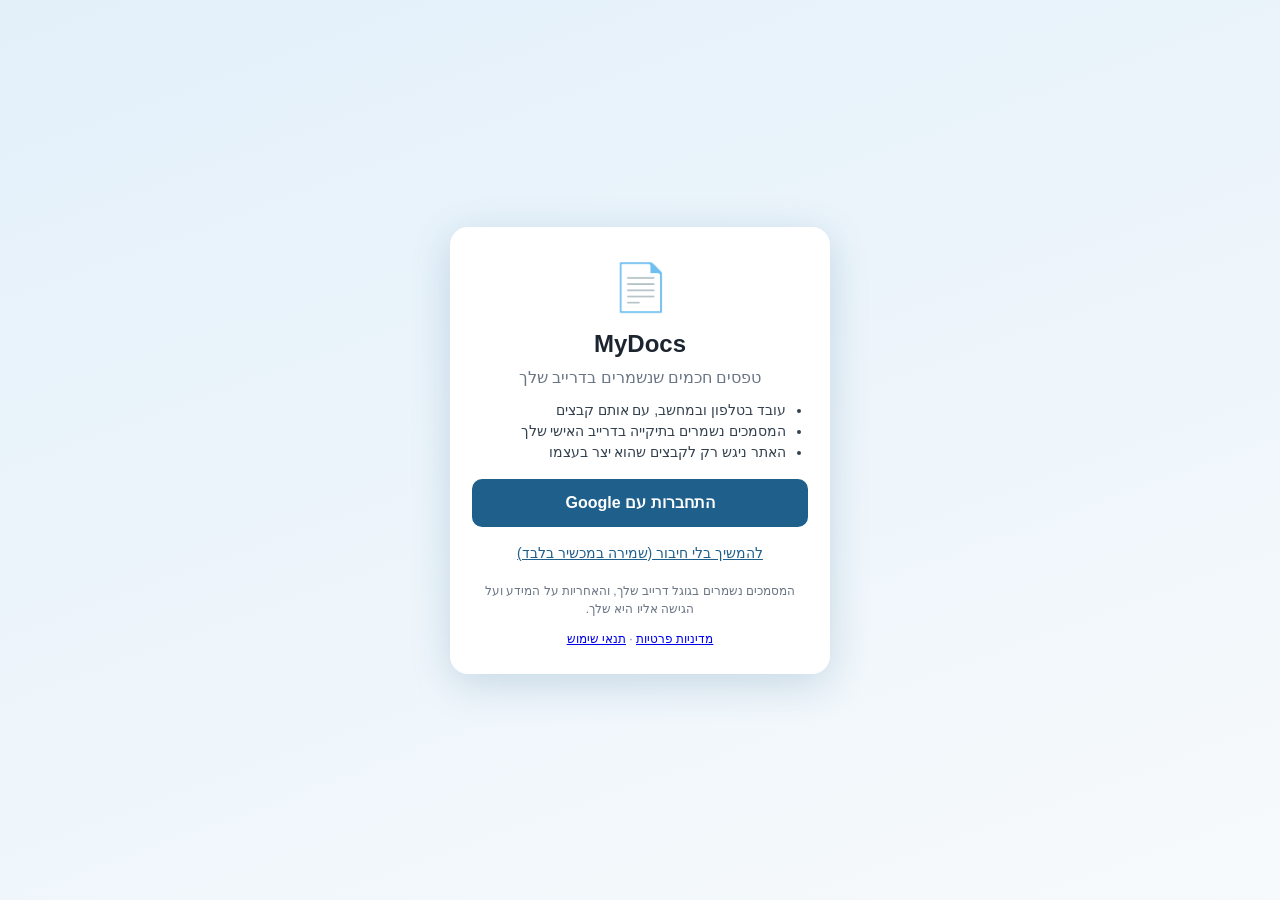
<file: index.html>
<!DOCTYPE html>
<html lang="he" dir="rtl">
<head>
<meta charset="UTF-8">
<meta name="viewport" content="width=device-width, initial-scale=1">
<title>עורך מסמכים</title>
<link rel="stylesheet" href="css/style.css">

</head>
<body>
<div id="app">
 <div class="bar" id="bar"></div>
 <input id="title">
 <div class="opts" id="opts"></div>
 <div id="cells"></div>
 <div class="bar" id="add"></div>
 <footer class="foot"><a href="privacy.html" target="_blank">מדיניות פרטיות · Privacy</a> &nbsp;|&nbsp; <a href="terms.html" target="_blank">תנאי שימוש · Terms</a></footer>
</div>
<div id="print"></div>
<input type="file" id="file" hidden>

<script src="js/config.js"></script>
<script src="js/i18n.js"></script>
<script src="js/state.js"></script>
<script src="js/dom.js"></script>
<script src="js/ui.js"></script>
<script src="js/io.js"></script>
<script src="js/print.js"></script>
<script src="js/fill.js"></script>
<script src="js/drive.js"></script>
<script src="js/main.js"></script>
</body>
</html>
</file>
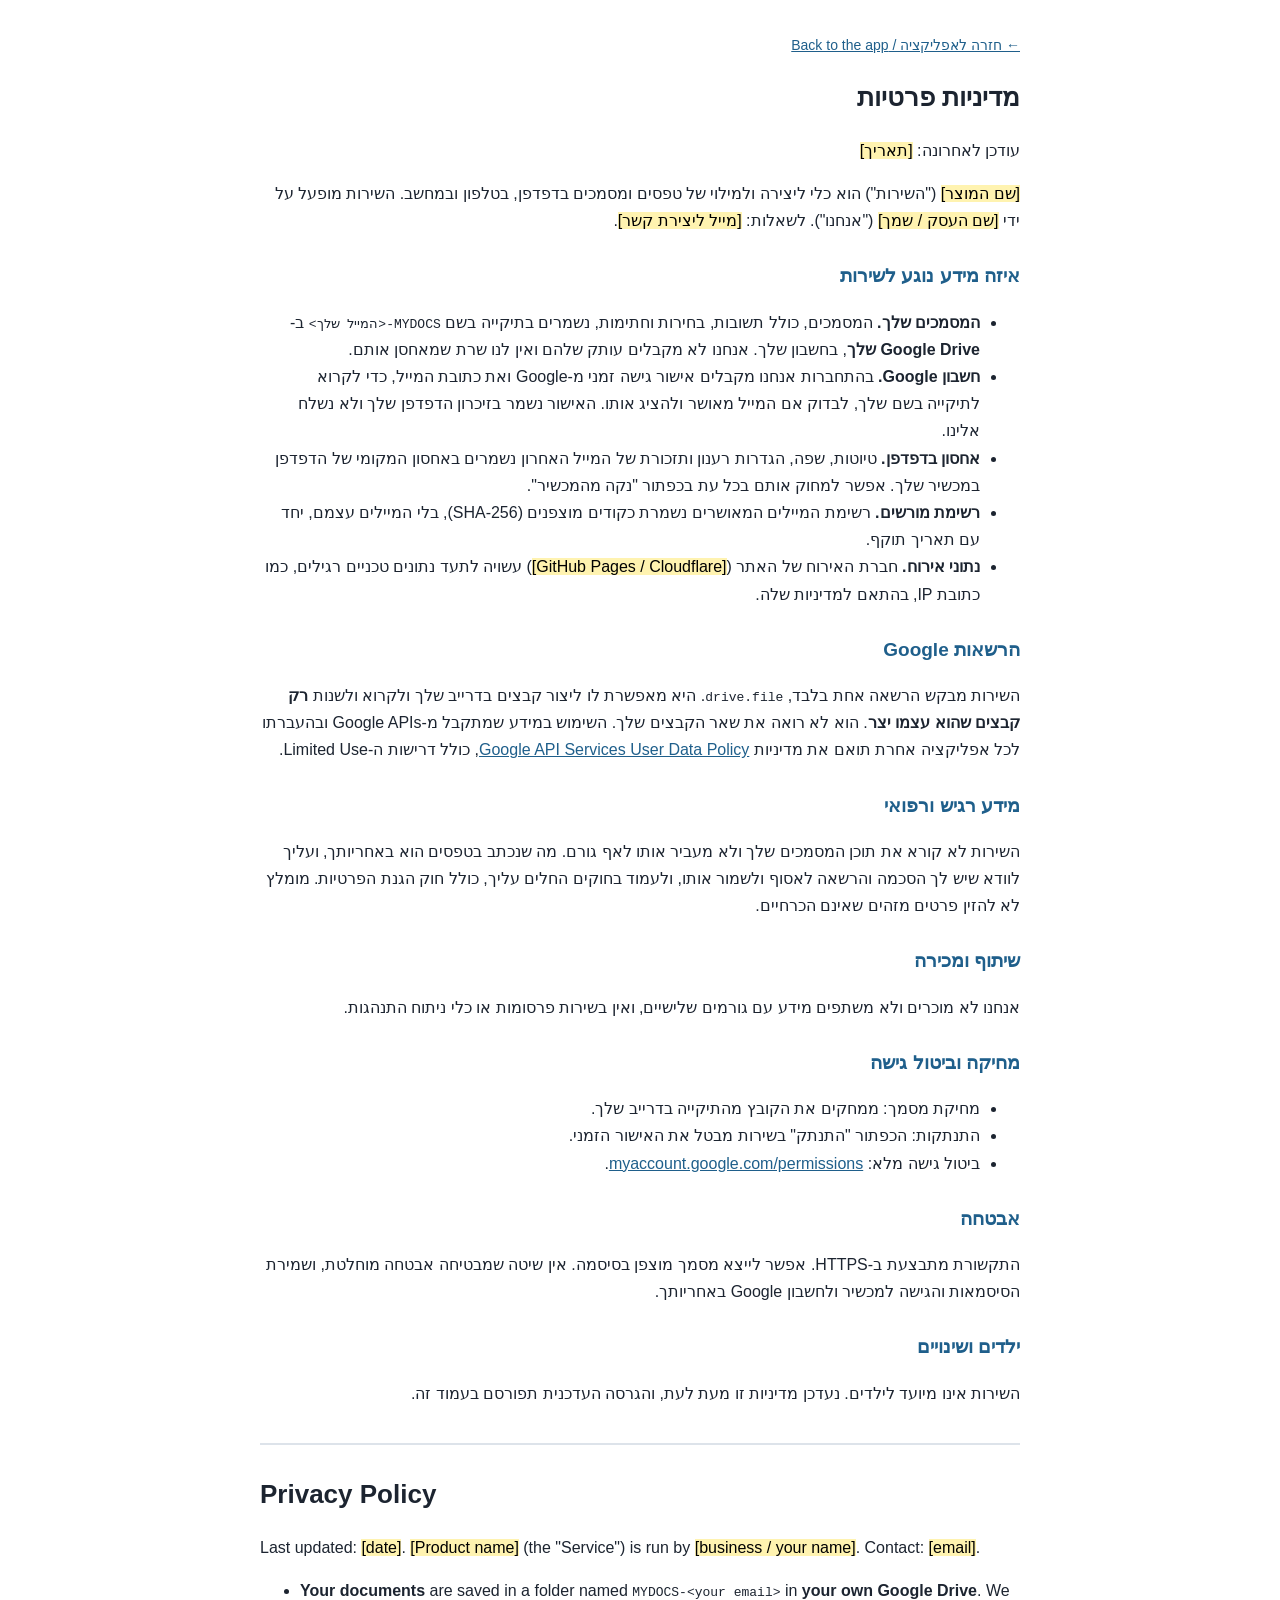
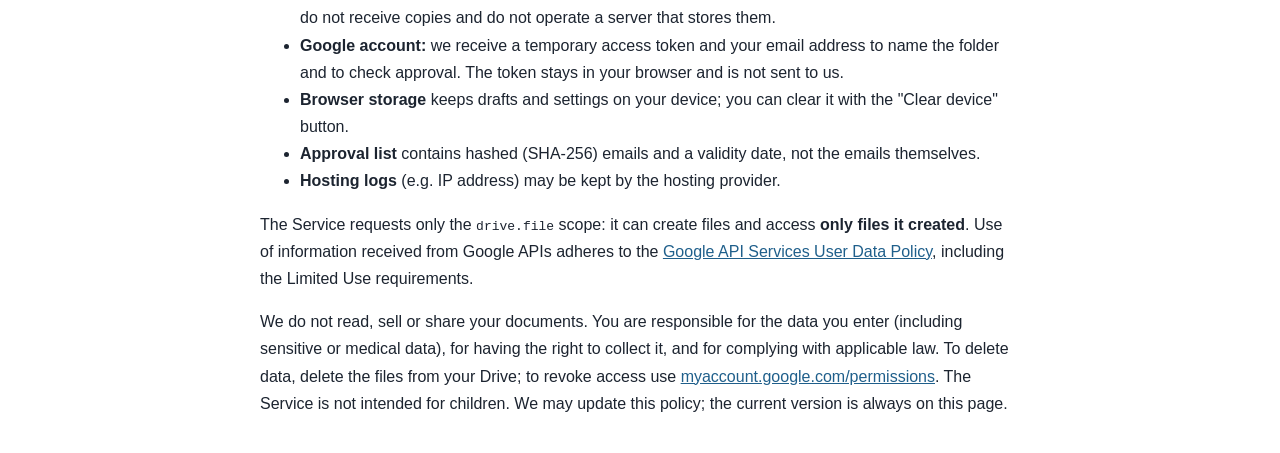
<file: privacy.html>
<!DOCTYPE html>
<html lang="he" dir="rtl">
<head>
<meta charset="UTF-8">
<meta name="viewport" content="width=device-width, initial-scale=1">
<title>מדיניות פרטיות</title>
<style>
body{font-family:"Segoe UI",Arial,sans-serif;line-height:1.7;max-width:760px;margin:0 auto;padding:20px;color:#1c2430;background:#fff}
h1{font-size:26px}h2{font-size:19px;margin-top:26px;color:#1f5f8b}mark{background:#fff3b0}
.en{direction:ltr;text-align:left;border-top:2px solid #dde3ea;margin-top:36px;padding-top:10px}
a{color:#1f5f8b}.back{font-size:14px}
</style>
</head>
<body>
<p class="back"><a href="./">&larr; חזרה לאפליקציה / Back to the app</a></p>
<!-- DRAFT: replace every <mark>[...]</mark> placeholder and have a lawyer review before publishing. -->
<h1>מדיניות פרטיות</h1>
<p>עודכן לאחרונה: <mark>[תאריך]</mark></p>
<p><mark>[שם המוצר]</mark> ("השירות") הוא כלי ליצירה ולמילוי של טפסים ומסמכים בדפדפן, בטלפון ובמחשב. השירות מופעל על ידי <mark>[שם העסק / שמך]</mark> ("אנחנו"). לשאלות: <mark>[מייל ליצירת קשר]</mark>.</p>

<h2>איזה מידע נוגע לשירות</h2>
<ul>
<li><b>המסמכים שלך.</b> המסמכים, כולל תשובות, בחירות וחתימות, נשמרים בתיקייה בשם <code>MYDOCS-&lt;המייל שלך&gt;</code> ב-<b>Google Drive שלך</b>, בחשבון שלך. אנחנו לא מקבלים עותק שלהם ואין לנו שרת שמאחסן אותם.</li>
<li><b>חשבון Google.</b> בהתחברות אנחנו מקבלים אישור גישה זמני מ-Google ואת כתובת המייל, כדי לקרוא לתיקייה בשם שלך, לבדוק אם המייל מאושר ולהציג אותו. האישור נשמר בזיכרון הדפדפן שלך ולא נשלח אלינו.</li>
<li><b>אחסון בדפדפן.</b> טיוטות, שפה, הגדרות רענון ותזכורת של המייל האחרון נשמרים באחסון המקומי של הדפדפן במכשיר שלך. אפשר למחוק אותם בכל עת בכפתור "נקה מהמכשיר".</li>
<li><b>רשימת מורשים.</b> רשימת המיילים המאושרים נשמרת כקודים מוצפנים (SHA-256), בלי המיילים עצמם, יחד עם תאריך תוקף.</li>
<li><b>נתוני אירוח.</b> חברת האירוח של האתר (<mark>[GitHub Pages / Cloudflare]</mark>) עשויה לתעד נתונים טכניים רגילים, כמו כתובת IP, בהתאם למדיניות שלה.</li>
</ul>

<h2>הרשאות Google</h2>
<p>השירות מבקש הרשאה אחת בלבד, <code>drive.file</code>. היא מאפשרת לו ליצור קבצים בדרייב שלך ולקרוא ולשנות <b>רק קבצים שהוא עצמו יצר</b>. הוא לא רואה את שאר הקבצים שלך. השימוש במידע שמתקבל מ-Google APIs ובהעברתו לכל אפליקציה אחרת תואם את מדיניות <a href="https://developers.google.com/terms/api-services-user-data-policy">Google API Services User Data Policy</a>, כולל דרישות ה-Limited Use.</p>

<h2>מידע רגיש ורפואי</h2>
<p>השירות לא קורא את תוכן המסמכים שלך ולא מעביר אותו לאף גורם. מה שנכתב בטפסים הוא באחריותך, ועליך לוודא שיש לך הסכמה והרשאה לאסוף ולשמור אותו, ולעמוד בחוקים החלים עליך, כולל חוק הגנת הפרטיות. מומלץ לא להזין פרטים מזהים שאינם הכרחיים.</p>

<h2>שיתוף ומכירה</h2>
<p>אנחנו לא מוכרים ולא משתפים מידע עם גורמים שלישיים, ואין בשירות פרסומות או כלי ניתוח התנהגות.</p>

<h2>מחיקה וביטול גישה</h2>
<ul>
<li>מחיקת מסמך: ממחקים את הקובץ מהתיקייה בדרייב שלך.</li>
<li>התנתקות: הכפתור "התנתק" בשירות מבטל את האישור הזמני.</li>
<li>ביטול גישה מלא: <a href="https://myaccount.google.com/permissions">myaccount.google.com/permissions</a>.</li>
</ul>

<h2>אבטחה</h2>
<p>התקשורת מתבצעת ב-HTTPS. אפשר לייצא מסמך מוצפן בסיסמה. אין שיטה שמבטיחה אבטחה מוחלטת, ושמירת הסיסמאות והגישה למכשיר ולחשבון Google באחריותך.</p>

<h2>ילדים ושינויים</h2>
<p>השירות אינו מיועד לילדים. נעדכן מדיניות זו מעת לעת, והגרסה העדכנית תפורסם בעמוד זה.</p>

<div class="en"><h1>Privacy Policy</h1>
<p>Last updated: <mark>[date]</mark>. <mark>[Product name]</mark> (the "Service") is run by <mark>[business / your name]</mark>. Contact: <mark>[email]</mark>.</p>
<ul>
<li><b>Your documents</b> are saved in a folder named <code>MYDOCS-&lt;your email&gt;</code> in <b>your own Google Drive</b>. We do not receive copies and do not operate a server that stores them.</li>
<li><b>Google account:</b> we receive a temporary access token and your email address to name the folder and to check approval. The token stays in your browser and is not sent to us.</li>
<li><b>Browser storage</b> keeps drafts and settings on your device; you can clear it with the "Clear device" button.</li>
<li><b>Approval list</b> contains hashed (SHA-256) emails and a validity date, not the emails themselves.</li>
<li><b>Hosting logs</b> (e.g. IP address) may be kept by the hosting provider.</li>
</ul>
<p>The Service requests only the <code>drive.file</code> scope: it can create files and access <b>only files it created</b>. Use of information received from Google APIs adheres to the <a href="https://developers.google.com/terms/api-services-user-data-policy">Google API Services User Data Policy</a>, including the Limited Use requirements.</p>
<p>We do not read, sell or share your documents. You are responsible for the data you enter (including sensitive or medical data), for having the right to collect it, and for complying with applicable law. To delete data, delete the files from your Drive; to revoke access use <a href="https://myaccount.google.com/permissions">myaccount.google.com/permissions</a>. The Service is not intended for children. We may update this policy; the current version is always on this page.</p></div>
</body>
</html>
</file>
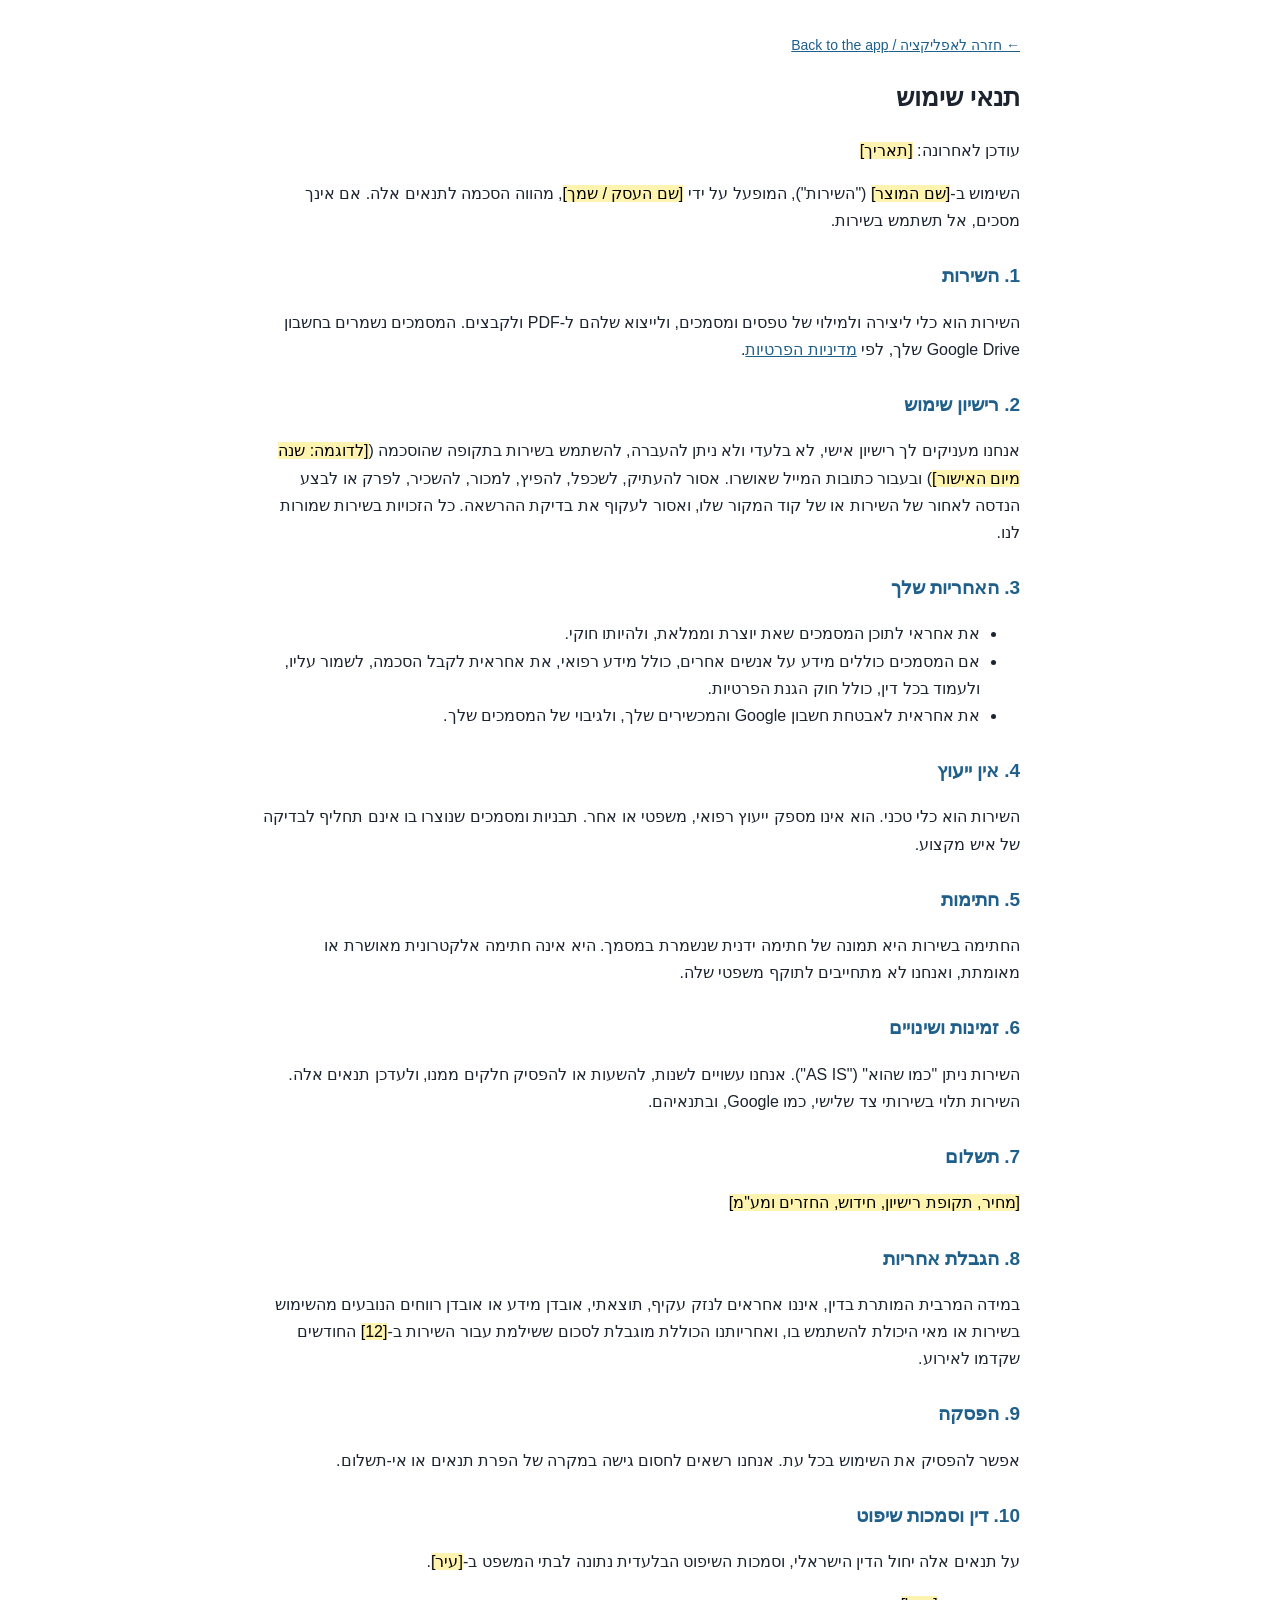
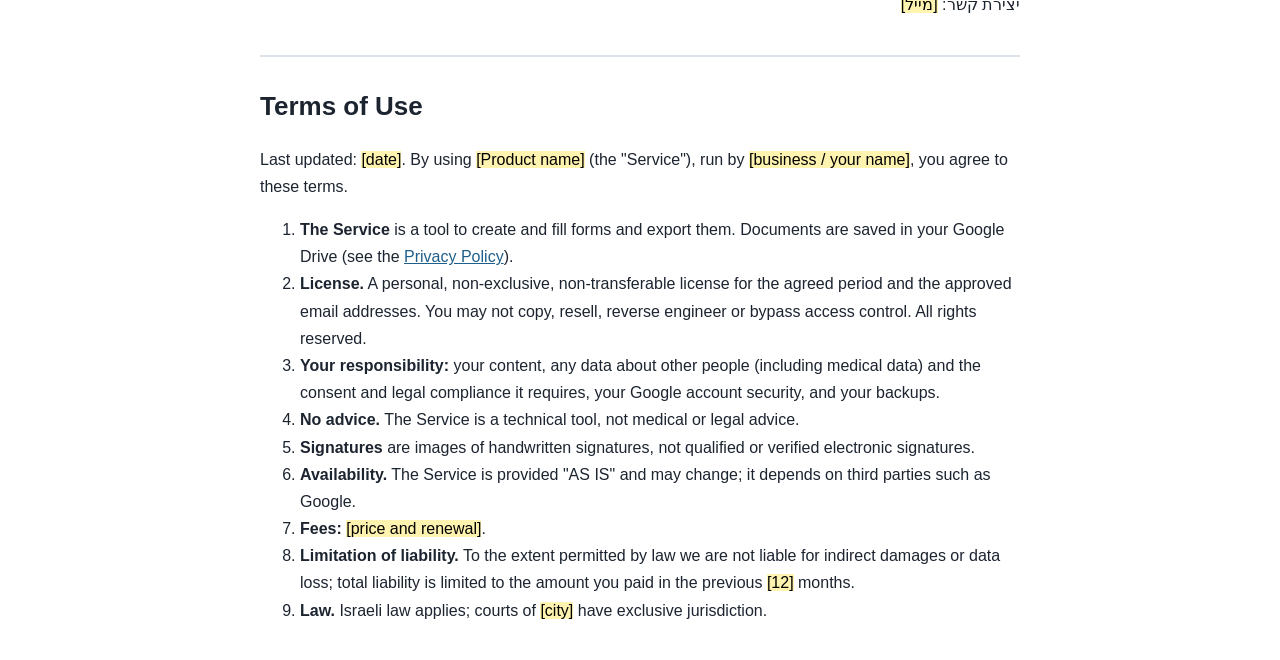
<file: terms.html>
<!DOCTYPE html>
<html lang="he" dir="rtl">
<head>
<meta charset="UTF-8">
<meta name="viewport" content="width=device-width, initial-scale=1">
<title>תנאי שימוש</title>
<style>
body{font-family:"Segoe UI",Arial,sans-serif;line-height:1.7;max-width:760px;margin:0 auto;padding:20px;color:#1c2430;background:#fff}
h1{font-size:26px}h2{font-size:19px;margin-top:26px;color:#1f5f8b}mark{background:#fff3b0}
.en{direction:ltr;text-align:left;border-top:2px solid #dde3ea;margin-top:36px;padding-top:10px}
a{color:#1f5f8b}.back{font-size:14px}
</style>
</head>
<body>
<p class="back"><a href="./">&larr; חזרה לאפליקציה / Back to the app</a></p>
<!-- DRAFT: replace every <mark>[...]</mark> placeholder and have a lawyer review before publishing. -->
<h1>תנאי שימוש</h1>
<p>עודכן לאחרונה: <mark>[תאריך]</mark></p>
<p>השימוש ב-<mark>[שם המוצר]</mark> ("השירות"), המופעל על ידי <mark>[שם העסק / שמך]</mark>, מהווה הסכמה לתנאים אלה. אם אינך מסכים, אל תשתמש בשירות.</p>

<h2>1. השירות</h2>
<p>השירות הוא כלי ליצירה ולמילוי של טפסים ומסמכים, ולייצוא שלהם ל-PDF ולקבצים. המסמכים נשמרים בחשבון Google Drive שלך, לפי <a href="privacy.html">מדיניות הפרטיות</a>.</p>

<h2>2. רישיון שימוש</h2>
<p>אנחנו מעניקים לך רישיון אישי, לא בלעדי ולא ניתן להעברה, להשתמש בשירות בתקופה שהוסכמה (<mark>[לדוגמה: שנה מיום האישור]</mark>) ובעבור כתובות המייל שאושרו. אסור להעתיק, לשכפל, להפיץ, למכור, להשכיר, לפרק או לבצע הנדסה לאחור של השירות או של קוד המקור שלו, ואסור לעקוף את בדיקת ההרשאה. כל הזכויות בשירות שמורות לנו.</p>

<h2>3. האחריות שלך</h2>
<ul>
<li>את אחראי לתוכן המסמכים שאת יוצרת וממלאת, ולהיותו חוקי.</li>
<li>אם המסמכים כוללים מידע על אנשים אחרים, כולל מידע רפואי, את אחראית לקבל הסכמה, לשמור עליו, ולעמוד בכל דין, כולל חוק הגנת הפרטיות.</li>
<li>את אחראית לאבטחת חשבון Google והמכשירים שלך, ולגיבוי של המסמכים שלך.</li>
</ul>

<h2>4. אין ייעוץ</h2>
<p>השירות הוא כלי טכני. הוא אינו מספק ייעוץ רפואי, משפטי או אחר. תבניות ומסמכים שנוצרו בו אינם תחליף לבדיקה של איש מקצוע.</p>

<h2>5. חתימות</h2>
<p>החתימה בשירות היא תמונה של חתימה ידנית שנשמרת במסמך. היא אינה חתימה אלקטרונית מאושרת או מאומתת, ואנחנו לא מתחייבים לתוקף משפטי שלה.</p>

<h2>6. זמינות ושינויים</h2>
<p>השירות ניתן "כמו שהוא" ("AS IS"). אנחנו עשויים לשנות, להשעות או להפסיק חלקים ממנו, ולעדכן תנאים אלה. השירות תלוי בשירותי צד שלישי, כמו Google, ובתנאיהם.</p>

<h2>7. תשלום</h2>
<p><mark>[מחיר, תקופת רישיון, חידוש, החזרים ומע"מ]</mark></p>

<h2>8. הגבלת אחריות</h2>
<p>במידה המרבית המותרת בדין, איננו אחראים לנזק עקיף, תוצאתי, אובדן מידע או אובדן רווחים הנובעים מהשימוש בשירות או מאי היכולת להשתמש בו, ואחריותנו הכוללת מוגבלת לסכום ששילמת עבור השירות ב-<mark>[12]</mark> החודשים שקדמו לאירוע.</p>

<h2>9. הפסקה</h2>
<p>אפשר להפסיק את השימוש בכל עת. אנחנו רשאים לחסום גישה במקרה של הפרת תנאים או אי-תשלום.</p>

<h2>10. דין וסמכות שיפוט</h2>
<p>על תנאים אלה יחול הדין הישראלי, וסמכות השיפוט הבלעדית נתונה לבתי המשפט ב-<mark>[עיר]</mark>.</p>
<p>יצירת קשר: <mark>[מייל]</mark></p>

<div class="en"><h1>Terms of Use</h1>
<p>Last updated: <mark>[date]</mark>. By using <mark>[Product name]</mark> (the "Service"), run by <mark>[business / your name]</mark>, you agree to these terms.</p>
<ol>
<li><b>The Service</b> is a tool to create and fill forms and export them. Documents are saved in your Google Drive (see the <a href="privacy.html">Privacy Policy</a>).</li>
<li><b>License.</b> A personal, non-exclusive, non-transferable license for the agreed period and the approved email addresses. You may not copy, resell, reverse engineer or bypass access control. All rights reserved.</li>
<li><b>Your responsibility:</b> your content, any data about other people (including medical data) and the consent and legal compliance it requires, your Google account security, and your backups.</li>
<li><b>No advice.</b> The Service is a technical tool, not medical or legal advice.</li>
<li><b>Signatures</b> are images of handwritten signatures, not qualified or verified electronic signatures.</li>
<li><b>Availability.</b> The Service is provided "AS IS" and may change; it depends on third parties such as Google.</li>
<li><b>Fees:</b> <mark>[price and renewal]</mark>.</li>
<li><b>Limitation of liability.</b> To the extent permitted by law we are not liable for indirect damages or data loss; total liability is limited to the amount you paid in the previous <mark>[12]</mark> months.</li>
<li><b>Law.</b> Israeli law applies; courts of <mark>[city]</mark> have exclusive jurisdiction.</li>
</ol></div>
</body>
</html>
</file>
<file: css/style.css>
:root{--ink:#1c2430;--mute:#6b7685;--line:#d9dee5;--bg:#eef1f4;--card:#fff;--acc:#1f5f8b;--acc2:#e8f1f8;--bad:#b3362b}
*{box-sizing:border-box}
body{margin:0;background:var(--bg);color:var(--ink);font:16px/1.5 "Segoe UI",Arial,"Noto Sans Hebrew",sans-serif}
#app{max-width:820px;margin:0 auto;padding:12px 12px 90px}
.bar{position:sticky;top:0;z-index:5;background:var(--bg);padding:8px 0;display:flex;flex-wrap:wrap;gap:6px;align-items:center}
button,select{font:inherit;font-size:14px;padding:6px 11px;border:1px solid var(--line);background:#fff;border-radius:6px;cursor:pointer;color:var(--ink)}
button:hover{border-color:var(--acc)}
button.p{background:var(--acc);color:#fff;border-color:var(--acc)}
button.x{color:var(--bad)}
button:focus-visible,input:focus-visible,textarea:focus-visible,select:focus-visible{outline:2px solid var(--acc);outline-offset:1px}
.sp{flex:1}
#title{width:100%;font-size:26px;font-weight:700;border:0;background:transparent;padding:8px 2px;border-bottom:2px solid var(--line)}
.cell{background:var(--card);border:1px solid var(--line);border-inline-start:4px solid var(--line);border-radius:6px;margin:12px 0}
.cell:focus-within{border-inline-start-color:var(--acc)}
.tools{display:flex;gap:4px;padding:6px 8px;background:#f7f9fb;border-bottom:1px solid var(--line);align-items:center;font-size:13px;color:var(--mute)}
.tools button{padding:2px 8px;font-size:13px}
.body{padding:10px 12px}
input,textarea{font:inherit;width:100%;border:1px solid transparent;background:transparent;padding:6px;border-radius:4px;resize:none}
input:hover,textarea:hover{border-color:var(--line)}
input:focus,textarea:focus{border-color:var(--acc);background:#fff}
.h{font-size:22px;font-weight:700}
.ans{background:var(--acc2);margin-top:6px}
.tw{overflow-x:auto}
table{border-collapse:collapse;width:100%}
th,td{border:1px solid var(--line);padding:0;min-width:90px}
th{background:var(--acc2)}
th input{font-weight:700}
td.k,th.k{min-width:0;width:34px;border:0;background:none;text-align:center}
.k button{padding:0 6px;border:0;background:none}
.tb{display:flex;gap:6px;margin-top:8px;flex-wrap:wrap;align-items:center}
label.c{display:flex;gap:5px;align-items:center;font-size:14px}
label.c input{width:auto}
#print{display:none}
/* ---- PDF layout (#print is only displayed while printing) ---- */
#print{--lh:24pt}
#print h1{font-size:22pt;margin:0 0 12pt}#print h2{font-size:15pt;margin:14pt 0 4pt}
#print p{margin:4pt 0;white-space:pre-wrap}#print .q{font-weight:700}#print .ul{text-decoration:underline}
#print .kw{break-inside:avoid;page-break-inside:avoid;margin:7pt 0}
#print .kw p{margin:0}
#print .kw.pbrk{break-before:page}
#print .po{padding:1pt 5pt;border:1pt solid transparent}
#print .circ{border-color:#000;border-radius:12pt}
#print .pch{display:flex;flex-wrap:wrap;gap:4pt 8pt;align-items:flex-end;margin:0}
#print .pdl{flex:1 1 90pt;min-width:50pt}
#print .pco{flex:0 1 auto;display:flex;flex-wrap:wrap;gap:3pt 4pt;align-items:flex-end}
#print .pfl{display:inline-block;min-width:36pt;border-bottom:1pt solid #000;text-align:center}
#print .bl{border-bottom:1pt solid #000;min-height:var(--lh);display:flex;align-items:flex-end;line-height:1.3;white-space:pre-wrap}
#print .pli{display:flex;gap:6pt;margin:0;align-items:flex-end}
#print .pli b{min-width:18pt}
#print .pli span{flex:1;border-bottom:1pt solid #000;min-height:var(--lh);display:flex;align-items:flex-end;white-space:pre-wrap}
#print .pck{display:flex;gap:6pt;margin:3pt 0;align-items:center}
#print .pck b{font-size:13pt;line-height:1}
#print .psgw{display:flex;justify-content:flex-end;margin:2pt 0 6pt}
#print .psg{width:170pt}
#print .psgl{height:44pt;border-bottom:1pt solid #000;display:flex;align-items:flex-end;justify-content:center}
#print .psgl img,#print .capcol.sg img{height:42pt;width:auto;max-width:100%}
#print .psg .cp{display:block;text-align:center;font-size:9pt;font-style:normal;margin-top:1pt}
#print .capcol.sg>span{min-height:44pt;justify-content:center}
#print table.pg{margin:0;width:100%;page-break-inside:auto}
#print table.pg>thead>tr>td,#print table.pg>tbody>tr>td{border:0;padding:0;vertical-align:top}
#print .phd{margin-bottom:6pt}
#print .phd.has{border-bottom:1pt solid #888;padding-bottom:4pt;margin-bottom:10pt}
#print .bsd{text-align:right;direction:rtl;font-size:9pt}
#print .hl{font-size:11pt;padding-bottom:3pt;border-bottom:1pt solid #888}
#print .pf{display:flex;flex-wrap:wrap;gap:6pt 18pt;margin:0;align-items:flex-start}
#print .pf.tight{gap:6pt 10pt}#print .pf.tight .po{padding:1pt 3pt}#print .pf.tight .pco{gap:2pt 2pt}
#print .pf.tighter{gap:4pt 5pt}#print .pf.tighter .po{padding:0 1pt}#print .pf.tighter .pco{gap:0 1pt}
#print .pfld{display:flex;gap:6pt;align-items:flex-end;flex:1 1 auto}
#print .pfld b{white-space:nowrap}
#print .pfld.cap{align-items:flex-start}
#print .pre{height:var(--lh);display:flex;align-items:flex-end}
#print .capcol{flex:1 1 auto;display:flex;flex-direction:column;min-width:60pt}
#print .capcol>span{border-bottom:1pt solid #000;min-height:var(--lh);display:flex;align-items:flex-end;padding:0 4pt;white-space:pre-wrap}
#print .capcol .cp{font-size:9pt;font-style:normal;text-align:center;margin-top:1pt;line-height:1.1}
#print .pfld>span:not(.pco){flex:1 1 auto;white-space:pre-wrap;border-bottom:1pt solid #000;min-height:var(--lh);display:flex;align-items:flex-end;padding:0 4pt}
#print .pfld>span.ctr{justify-content:center}
#print table{margin:8pt 0;page-break-inside:avoid}#print th,#print td{padding:4pt 6pt;min-width:0}
#print th{background:#e8f1f8!important;-webkit-print-color-adjust:exact;print-color-adjust:exact}
@media print{
 @page{size:A4;margin:16mm 14mm}
 body{background:#fff}#app{display:none}#print{display:block;padding:0;font-size:12pt}
}

.ul .ut{text-decoration:underline}
.frow{display:grid;grid-template-columns:repeat(var(--n),minmax(0,1fr));gap:8px;margin-top:8px}
.fld input{padding:4px}
.fld select{width:100%}
.fld{min-width:0}
.fl{font-weight:700}
.line{border:0;border-bottom:1.5px solid var(--ink);border-radius:0}
.fld select{font-size:12px;padding:2px 6px}

.ins{display:flex;flex-wrap:wrap;gap:6px;justify-content:center;margin:2px 0}
.ins button{font-size:13px;padding:2px 10px}
.ins .plus{border-style:dashed;color:var(--mute);padding:0 18px;opacity:.65}
.ins .plus:hover{opacity:1}

.opts{display:flex;flex-wrap:wrap;gap:10px;align-items:center;margin:8px 0}
.opts .hdr{flex:1 1 240px;border:1px solid var(--line);background:#fff}

button.on{background:var(--acc2);border-color:var(--acc);color:var(--acc);font-weight:700}

.bar .top{width:190px;max-width:100%;font-size:14px;padding:6px 8px;border:1px solid var(--line);background:#fff}

.opt{display:inline-flex;align-items:center;border:1px solid var(--line);border-radius:20px;padding:0 4px;background:#fff}
.opt.sel{border:2px solid var(--acc);background:var(--acc2)}
.opt input{width:7em;padding:3px}
.opt button{border:0;background:none;padding:2px 6px;font-size:16px}
.dt{flex-wrap:nowrap}
.dt input{flex:1;width:auto}
.dt input.fl{flex:0 0 30%}
label.c input.num{width:70px}
.blpv{margin-top:6px}
.blpv .blp{display:block;width:100%;border:0;border-bottom:1px solid #8a94a3;border-radius:0;height:28px;background:transparent}
.blpv .blp:focus{border-bottom-color:var(--acc)}
.li{display:flex;gap:6px;align-items:flex-start;margin:2px 0}
.li .mk{min-width:26px;padding-top:7px;color:var(--mute);text-align:center}
.li textarea{flex:1}

.cf{display:flex;flex-direction:column;gap:4px;margin:4px 0}
.copt{border:1px solid var(--line);border-radius:10px;padding:2px 4px;background:#fff}
.copt.sel{border:2px solid var(--acc);background:var(--acc2)}
.copt .r{display:flex;align-items:center;gap:2px;min-width:0}
.copt .r input{min-width:0;width:100%;padding:3px}
.copt button{border:0;background:none;padding:2px 6px;font-size:16px}
.fld input.unit{padding:3px;font-size:13px}

.ck{display:flex;flex-wrap:wrap;align-items:center;gap:6px;margin:4px 0;padding-bottom:6px;border-bottom:1px dashed var(--line)}
.ck .opt input{width:11em}
.ck .sep{color:var(--mute);font-weight:700}

.pgno{margin-inline-start:8px;color:var(--acc);font-weight:700}
.cell.newpg{border-top:3px solid var(--acc)}

/* ---- fill mode ---- */
body.fillmode #title{pointer-events:none}
#fnav{flex:1 1 100%;display:flex;gap:6px;overflow-x:auto;padding:2px 0}
#fnav .fnb{min-width:36px;padding:4px 10px}
.fc{background:var(--card);border:1px solid var(--line);border-radius:6px;margin:10px 0;padding:10px 12px}
.fc.bare{background:transparent;border:0;padding:2px 0}
.fh{font-size:22px;font-weight:700}
.ft{white-space:pre-wrap;margin:2px 0}
.fu{text-decoration:underline}
.fq{font-weight:600;margin-bottom:6px}
.ffr{display:flex;flex-wrap:wrap;gap:10px 16px}
.ffld{flex:1 1 150px;min-width:0}
.ffld.n{flex:.6 1 90px}
.ffld.w{flex:2.5 1 240px}
.flb{font-weight:700;font-size:14px}
.fv{display:flex;align-items:flex-end;gap:6px}
.fv .line,.fv .capc{flex:1;min-width:60px}
.fv.fi{display:inline-flex}
.fv.fi .line{width:110px;flex:none}
.un,.pre{white-space:nowrap;padding-bottom:6px}
.capc .cp{display:block;text-align:center;font-size:12px;color:var(--mute);font-style:normal}
.chips{display:inline-flex;flex-wrap:wrap;gap:6px;align-items:center}
.chip{border:1px solid var(--line);border-radius:20px;padding:5px 12px;background:#fff;font-size:15px}
.chip.sel{border:2px solid var(--acc);background:var(--acc2);font-weight:600;padding:4px 11px}
.fck{margin:4px 0}
.pgdiv{margin:18px 0 4px;padding:3px 10px;background:var(--acc);color:#fff;border-radius:4px;font-weight:700}

/* ---- signatures ---- */
.sgwrap{display:flex;justify-content:flex-end;margin:2px 0 10px}
.sgslot{display:inline-block;width:min(100%,260px);vertical-align:top}
.sgb{display:flex;align-items:flex-end;justify-content:center;width:100%;height:64px;padding:0;border:0;border-bottom:1px solid var(--ink);border-radius:0;background:#fafbfc}
.sgb img{max-height:60px;max-width:100%}
.sgph{color:var(--mute);font-size:13px;padding-bottom:6px}
.sgslot .cp{display:block;text-align:center;font-size:12px;color:var(--mute);font-style:normal}
.sgov{position:fixed;inset:0;background:rgba(20,30,45,.55);display:flex;align-items:center;justify-content:center;z-index:50;padding:12px}
.sgbox{background:#fff;border-radius:10px;padding:12px;width:min(560px,100%)}
.sgt{font-weight:700;margin-bottom:8px}
.sgcv{display:block;width:100%;aspect-ratio:3/1;touch-action:none;border:1px dashed var(--line);border-radius:6px;background:#fff linear-gradient(transparent 74%,#9aa5b4 74%,#9aa5b4 75%,transparent 75%)}

/* ---- Google Drive: file bar + login ---- */
.dp{display:none;position:fixed;top:0;bottom:0;inset-inline-start:0;width:min(94vw,390px);background:#fff;z-index:60;box-shadow:0 0 30px rgba(0,0,0,.35);flex-direction:column}
.dp.open{display:flex}
.dph{display:flex;align-items:center;padding:10px 12px;border-bottom:1px solid var(--line);font-size:17px}
.dpa{padding:8px 12px;border-bottom:1px solid var(--line);font-size:14px}
.dpm{color:var(--mute);font-size:12px}
#dsearch{border:1px solid var(--line);margin-top:8px;background:#fff}
#dpl{flex:1;overflow:auto;padding:6px 12px}
.dps{margin:10px 0 2px;font-weight:700;color:var(--acc)}
.dpr{display:flex;flex-wrap:wrap;align-items:center;gap:6px 10px;padding:7px 4px;border-bottom:1px solid #eef1f4}
.dpr.cur{background:var(--acc2)}
.dpn{flex:1 1 100%;text-align:start;border:0;background:none;font-weight:600;font-size:15px;padding:2px}
.lgo{position:fixed;inset:0;z-index:80;background:linear-gradient(160deg,#e3f0fa,#f7fafc);display:flex;align-items:center;justify-content:center;padding:16px}
.lgc{background:#fff;border-radius:18px;padding:26px 22px;max-width:380px;width:100%;text-align:center;box-shadow:0 10px 40px rgba(31,95,139,.2)}
.lge{font-size:46px}
.lgc h2{margin:4px 0}
.lgsub{color:var(--mute);margin:0 0 10px}
.lgc ul{text-align:start;padding-inline-start:22px;color:#33414f;font-size:14px;margin:8px 0 16px}
.lgb{width:100%;padding:12px;font-size:16px;font-weight:700;background:var(--acc);color:#fff;border:0;border-radius:10px}
.lgs{margin-top:10px;background:none;border:0;color:var(--acc);font-size:14px;text-decoration:underline}
.lgn{color:var(--mute);font-size:12px;margin:12px 0 0}

/* ---- access control ---- */
body.locked #app,body.locked .dp{display:none!important}
@media print{body.locked #print{display:none!important}}
.lgbad{color:#b3362b;font-weight:600}

/* ---- ruled text: every wrapped line gets its own line; fields shrink to their content ---- */
#print .rl,#print .pli>span,#print .bl,#print .pdl,#print .pfld>span:not(.pco),#print .capcol:not(.sg)>span{display:block;line-height:var(--lh);min-height:var(--lh);padding:0 4pt;border-bottom:0;white-space:pre-wrap;overflow-wrap:anywhere;position:relative}
#print .rr{position:absolute;left:0;right:0;height:1pt;background:#000;-webkit-print-color-adjust:exact;print-color-adjust:exact}
#print .pfld>span.ctr{text-align:center}
#print .pli>b{line-height:var(--lh)}
#print .pli>span{flex:0 1 auto;min-width:90pt}
#print .pli.hs>span{max-width:calc(100% - 175pt)}
#print .pli.hs>b,#print .pli.hs>span{margin-bottom:14.5pt}
#print .pli>.psg{flex:0 0 130pt;width:130pt}
:root{--rule:repeating-linear-gradient(to bottom,transparent 0,transparent 27px,#8a94a3 27px,#8a94a3 28px)}
textarea.line,.li textarea{line-height:28px;padding:0 4px;border:0;border-radius:0;background-image:var(--rule);background-attachment:local}
textarea.line:hover,textarea.line:focus,.li textarea:hover,.li textarea:focus{border:0;background-image:var(--rule);background-color:#fff}
.li{flex-wrap:wrap}
.li textarea{flex:1 1 220px}
.li .sgslot{flex:0 0 160px;width:160px}

/* css version: must equal VERSION in js/state.js, otherwise the page shows a warning */
:root{--ver:"2026-10-27"}
.verwarn{background:#b3362b;color:#fff;padding:8px 12px;text-align:center;font-size:14px}

/* ---- footer links (privacy / terms) ---- */
.foot{text-align:center;font-size:13px;color:var(--mute);margin:26px 0 8px}
.foot a{color:var(--acc)}
.dpm a{color:var(--acc)}

/* ---- collapsible sections in fill mode ---- */
.fh{display:flex;align-items:center;gap:4px}
.fh .fold{border:0;background:none;font-size:20px;line-height:1;padding:0 6px;cursor:pointer;color:var(--acc)}
.fhide{display:none!important}
</file>
